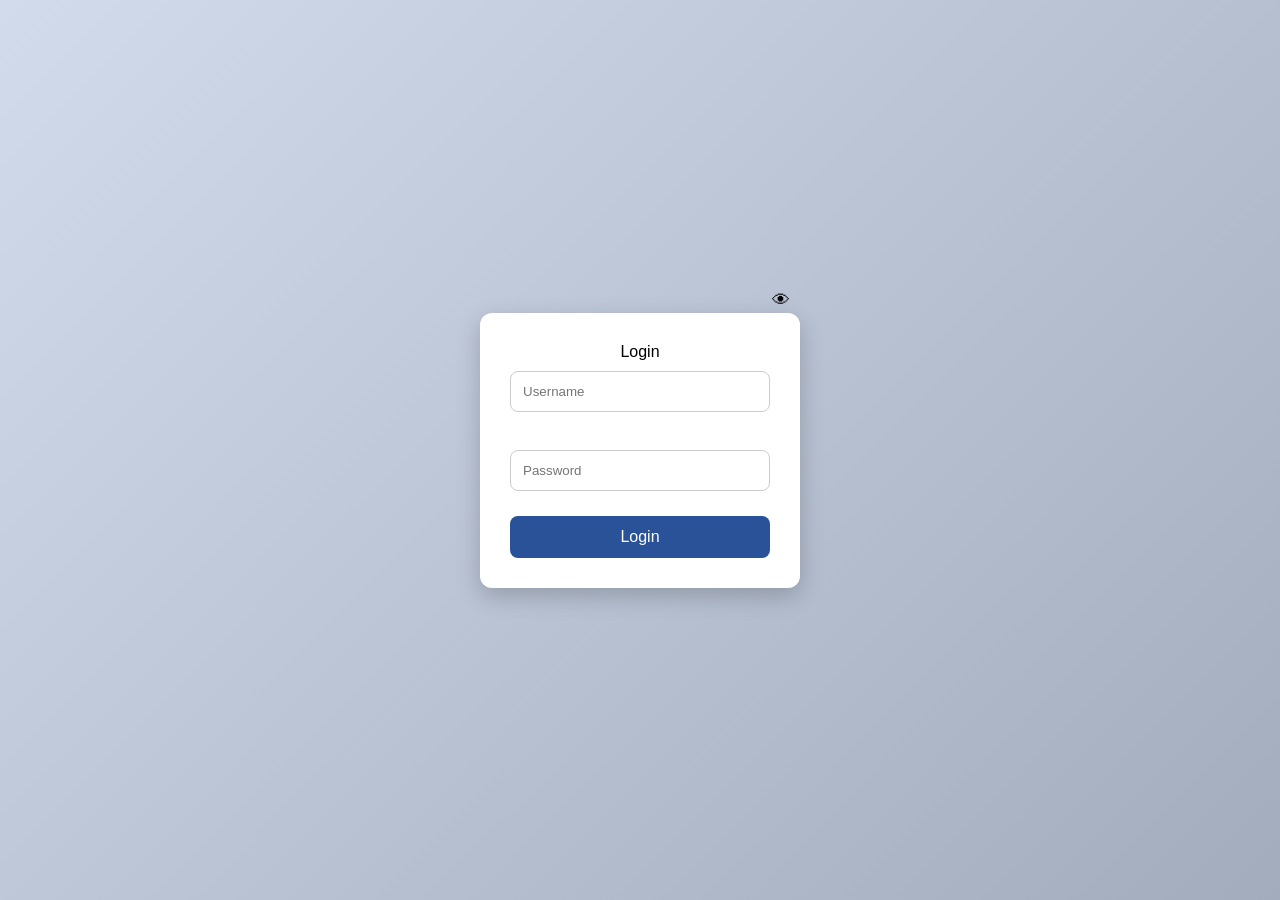
<file: loginMAIN.html>
<!DOCTYPE html>
<html>
<head>
  <title>Login</title>
  <link rel="stylesheet" href="authMAIN.css">
</head>
<body>
<div style="position: relative;"
<h2>Login</h2>

<input type="text" id="username" placeholder="Username"><br><br>

<input type="password" id="password" placeholder="Password">


  <span id="togglePassword" style="position:absolute; right:10px; top:12px; cursor:pointer;">👁</span>

<button onclick="login()">Login</button>
</div>
<script>
function login() {
  const user = document.getElementById("username").value;
  const pass = document.getElementById("password").value;

  // SIMPLE HARD-CODED LOGIN
  if (user === "EZebraCross" && pass === "SlaveOFAllah4PeoPlE%#247") {
    localStorage.setItem("loggedIn", "true");
    window.location.href = "index.html";
  } else {
    alert("Wrong username or password");
  }
}
   const togglePassword = document.getElementById('togglePassword');
const passwordInput = document.getElementById('password');

togglePassword.addEventListener('click', () => {
    const type = passwordInput.getAttribute('type') === 'password' ? 'text' : 'password';
    passwordInput.setAttribute('type', type);
    
    // Optional: change icon for fun
    togglePassword.textContent = type === 'password' ? '👁' : '🙈';
});

</script>

</body>
</html>
</file>
<file: authMAIN.css>
/* Reset */
* {
  margin: 0;
  padding: 0;
  box-sizing: border-box;
  font-family: Arial, sans-serif;
}

/* Background */
body {
  height: 100vh;
  display: flex;
  justify-content: center;
  align-items: center;
  background: linear-gradient(135deg, #d2dbec, #a2acbd);
}

/* Login box */
h2 {
  text-align: center;
  margin-bottom: 20px;
  color: #333;
}

/* Container effect (we wrap inputs visually) */
body {
  flex-direction: column;
}

/* Card */
form, body > div {
  background: #fff;
  padding: 30px;
  border-radius: 12px;
  width: 320px;
  box-shadow: 0 8px 25px rgba(0, 0, 0, 0.2);
  text-align: center;
}

/* Inputs */
input {
  width: 100%;
  padding: 12px;
  margin: 10px 0;
  border: 1px solid #ccc;
  border-radius: 8px;
  outline: none;
  transition: 0.3s;
}

input:focus {
  border-color: #2a5298;
  box-shadow: 0 0 5px rgba(42, 82, 152, 0.4);
}

/* Button */
button {
  width: 100%;
  padding: 12px;
  margin-top: 15px;
  border: none;
  border-radius: 8px;
  background: #2a5298;
  color: #fff;
  font-size: 16px;
  cursor: pointer;
  transition: 0.3s;
}

button:hover {
  background: #1e3c72;
}

/* Optional: password toggle */
#togglePassword {
  margin-top: -35px;
  margin-left: 250px;
  cursor: pointer;
  font-size: 18px;
  user-select: none;
}
</file>
